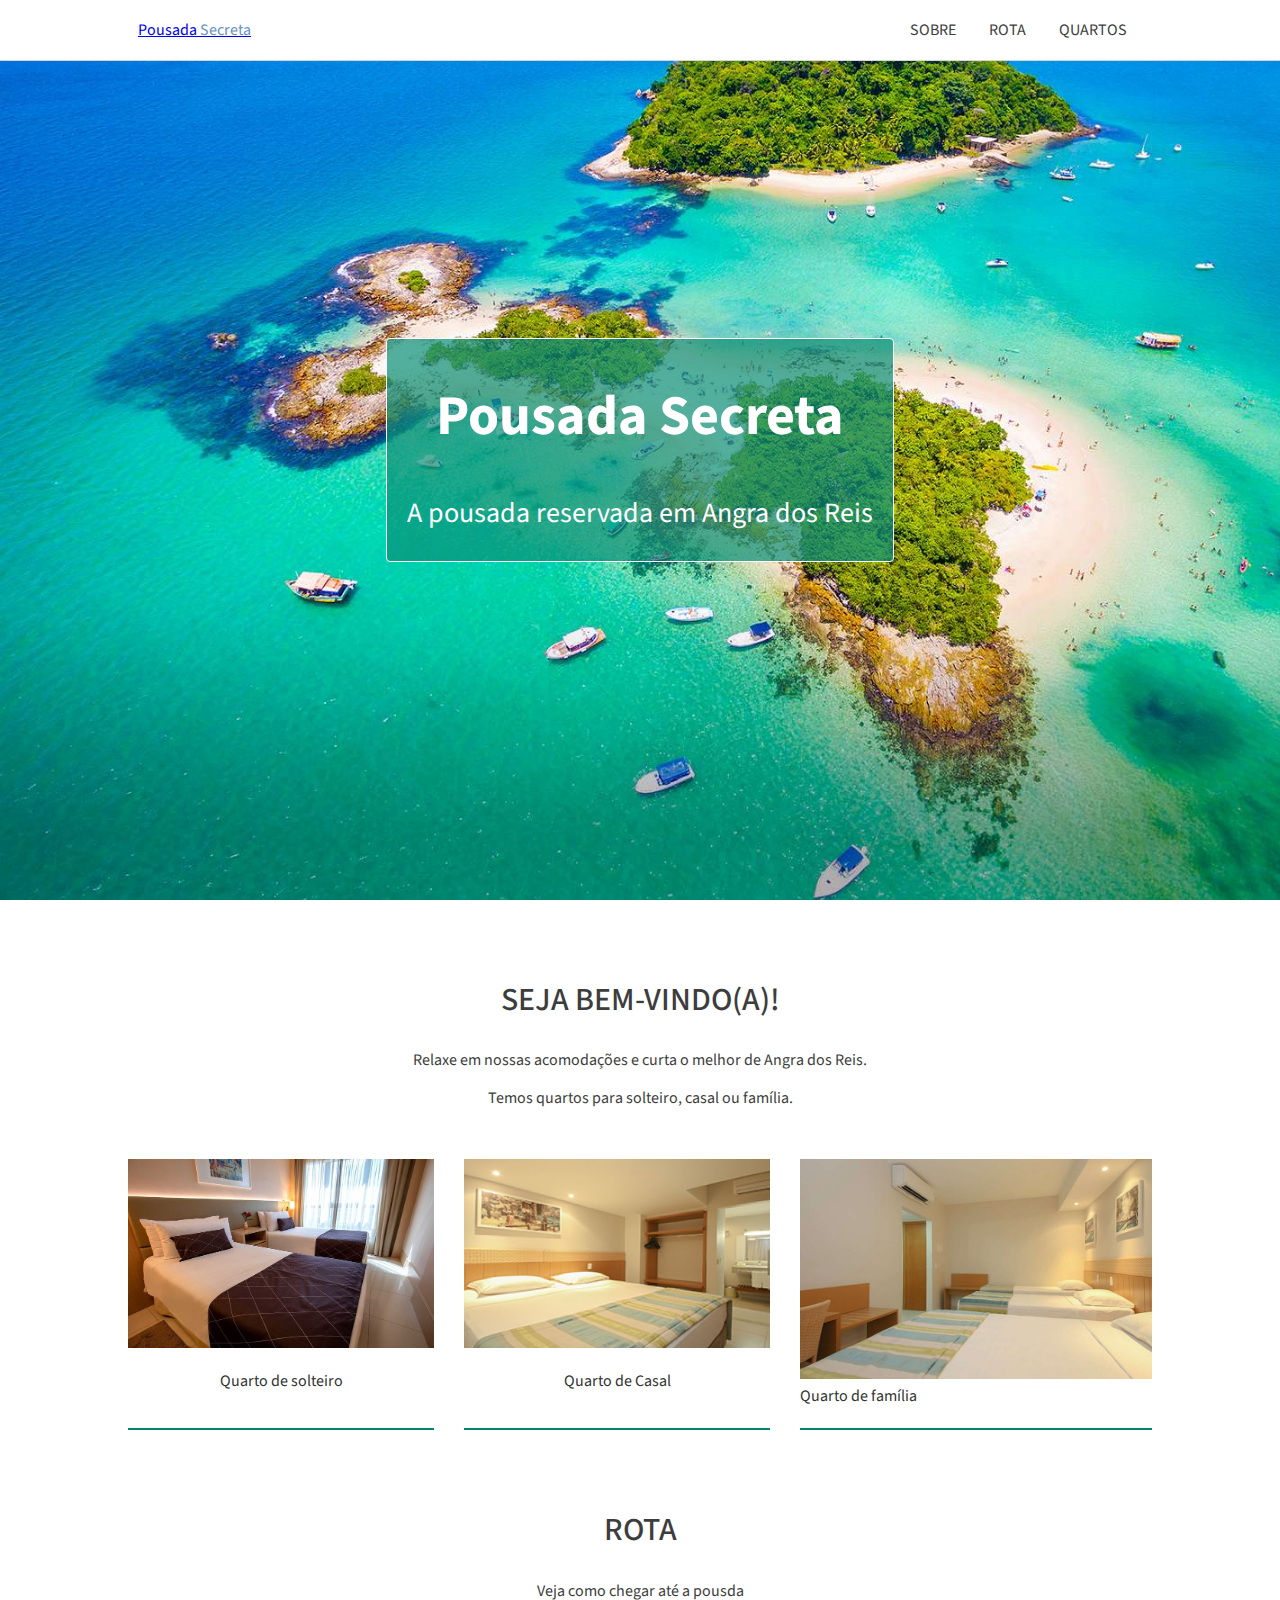
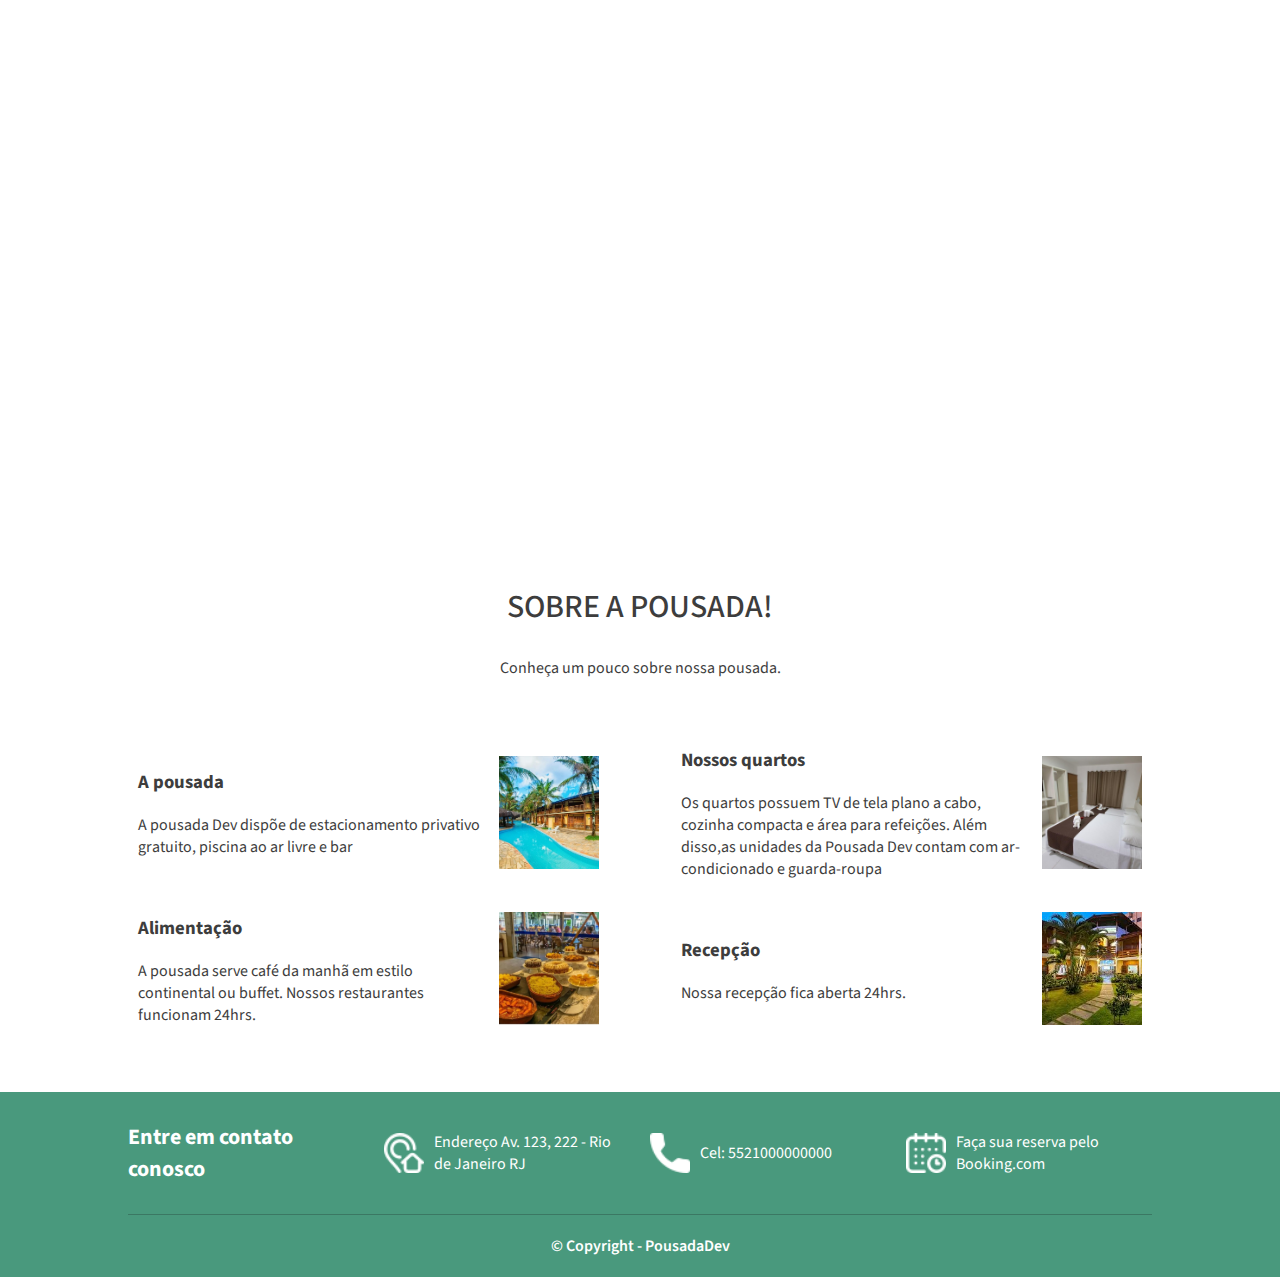
<file: index.html>
<!DOCTYPE html>
<html lang="pt-br">

<head>
    <meta charset="UTF-8">
    <meta http-equiv="X-UA-Compatible" content="IE=edge">
    <meta name="viewport" content="width=device-width, initial-scale=1.0">
    <link rel="stylesheet" href="css/style.css">
    <link rel="stylesheet"
        href=https://fonts.googleapis.com/css2?family=Source+Sans+Pro:ital,wght@0,200;0,300;0,400;0,600;0,700;0,900;1,200;1,300;1,400;1,600;1,700;1,900&display=swap>
    <title>Pousada Secreta</title>
</head>

<body>
    <div class="topo">
        <div class="tamanho-maximo-container container">
            <a href="index.html" class="link-logotipo">Pousada <span>Secreta</span></a>
            <div>
                <a class="link-topo" href="index.html#sobre">Sobre</a>
                <a class="link-topo" href="index.html#rota">Rota</a>
                <a class="link-topo" href="quartos.html">Quartos</a>
            </div>
        </div>
    </div>

    <div class="principal">
        <div class="titulo-site">
            <div class="titulo-site-descricao">
                <h1>Pousada Secreta</h1>
                <p>A pousada reservada em Angra dos Reis</p>
            </div>
        </div>


        <div class="tamanho-maximo-container secao-container">
            <h2>Seja bem-vindo(a)!</h2>
            <p>Relaxe em nossas acomodações e curta o melhor de Angra dos Reis.</p>
            <p>Temos quartos para solteiro, casal ou família.</p>
        </div>


        <div class="quartos tamanho-maximo-container">

            <div class="quarto">
                <img src="assets/quarto-solteiro1.jpg" alt="">
                <a href="quartos.html#solteiro"><p>Quarto de solteiro</p></a>
            </div>

            <div class="quarto">
                <img src="assets/quarto-casal1.jpg" alt="">
                <a href="quartos.html#casal"><p>Quarto de Casal</p></a>
            </div>

            <div class="quarto">
                <img src="assets/quarto-familia1.jpg" alt="">
                <a href="quartos.html#familia">Quarto de família</a>
            </div>
        </div>


        <div id="rota" class="tamanho-maximo-container secao-container">
            <h2>Rota</h2>
            <p>Veja como chegar até a pousda</p>
        </div>

        <div class="container-rota">
            <iframe
                src="https://www.google.com/maps/embed?pb=!1m18!1m12!1m3!1d4033887.387788228!2d-72.55392701163136!3d-9.123445413826845!2m3!1f0!2f0!3f0!3m2!1i1024!2i768!4f13.1!3m3!1m2!1s0x917f8daa4e9106b9%3A0x25ec0ac5083607c1!2sAcre!5e0!3m2!1spt-BR!2sbr!4v1674149244293!5m2!1spt-BR!2sbr"
                width="600" height="450" style="border:0;" allowfullscreen="" loading="lazy"
                referrerpolicy="no-referrer-when-downgrade">
            </iframe>
        </div>


        <div id="sobre" class="tamanho-maximo-container secao-container container-descricao">
            <h2>Sobre a pousada!</h2>
            <p>Conheça um pouco sobre nossa pousada.</p>
        </div>

        <div class="tamanho-maximo-container descricoes">

            <div class="descricao">
                <div class="descricao-conteudo">
                    <h3>A pousada</h3>
                    <p>A pousada Dev dispõe de estacionamento privativo gratuito, piscina ao ar livre e bar</p>
                </div>

                <img class="descricao-img" src="assets/img1.jpg" alt="">
            </div>


            <div class="descricao">
                <div class="descricao-conteudo">
                    <h3>Nossos quartos</h3>
                    <p>Os quartos possuem TV de tela plano a cabo, cozinha compacta e área para refeições. Além disso,as
                        unidades da Pousada Dev contam com ar-condicionado e guarda-roupa</p>
                </div>
                <img class="descricao-img" src="assets/img2.jpg" alt="">
            </div>

            <div class="descricao">
                <div class="descricao-conteudo">
                    <h3>Alimentação</h3>
                    <p>A pousada serve café da manhã em estilo continental ou buffet. Nossos restaurantes funcionam
                        24hrs.</p>
                </div>
                <img class="descricao-img" src="assets/img3.jpg" alt="Restaurante" title="Restaurante" />
            </div>

            <div class="descricao">
                <div class="descricao-conteudo">
                    <h3>Recepção</h3>
                    <p>Nossa recepção fica aberta 24hrs.</p>
                </div>
                <img class="descricao-img" src="assets/img5.jpg" alt="Recepção" title="Recepção" />
            </div>
        </div>
    </div>

    <div class="rodape">
        <div class="tamanho-maximo-container rodape-container">
            <div class="rodape-info">
                <h4>Entre em contato conosco</h4>
            </div>
            
            <a class="rodape-info rodape-link" target="_blank" href="https://goo.gl/maps/wPAS58QxiTopxK6w7">      
            <img class="rodape-icone" src="assets/icones/endereco.png" alt="Ícone endereco" title="Ícone endereco"/>
                <p>
                    Endereço
                    Av. 123, 222 - Rio de Janeiro RJ
                </p>
            </a>

            <div class="rodape-info">
            <img class="rodape-icone" src="assets/icones/telefone.png" alt="Ícone telefone"title="Ícone telefone"/>
                <p>
                    Cel: 5521000000000
                </p>
            </div>

            <a class="rodape-info rodape-link" target="_blank"
                href="https://www.booking.com/searchresults.pt-br.html?aid=375635;label=msn-wLZ0m4wRNI00wFHQAaaO3w-79920787059858%3Atikwd-79920803013016%3Aaud-808219487%3Aloc-20%3Aneo%3Amte%3Adec%3Aqsbooking;sid=9ca5cbe6c9db71b34b98c0738ea780f4;dest_id=-666610;dest_type=city&">
                <img class="rodape-icone" src="assets/icones/calendario.png" alt="Ícone calendario"
                    title="Ícone calendario" />

                <p>
                    Faça sua reserva pelo Booking.com
                </p>
            </a>

            <div class="rodape-copyright">
                © Copyright - PousadaDev
            </div>
        </div>
    </div>
</body>

</html>
</file>
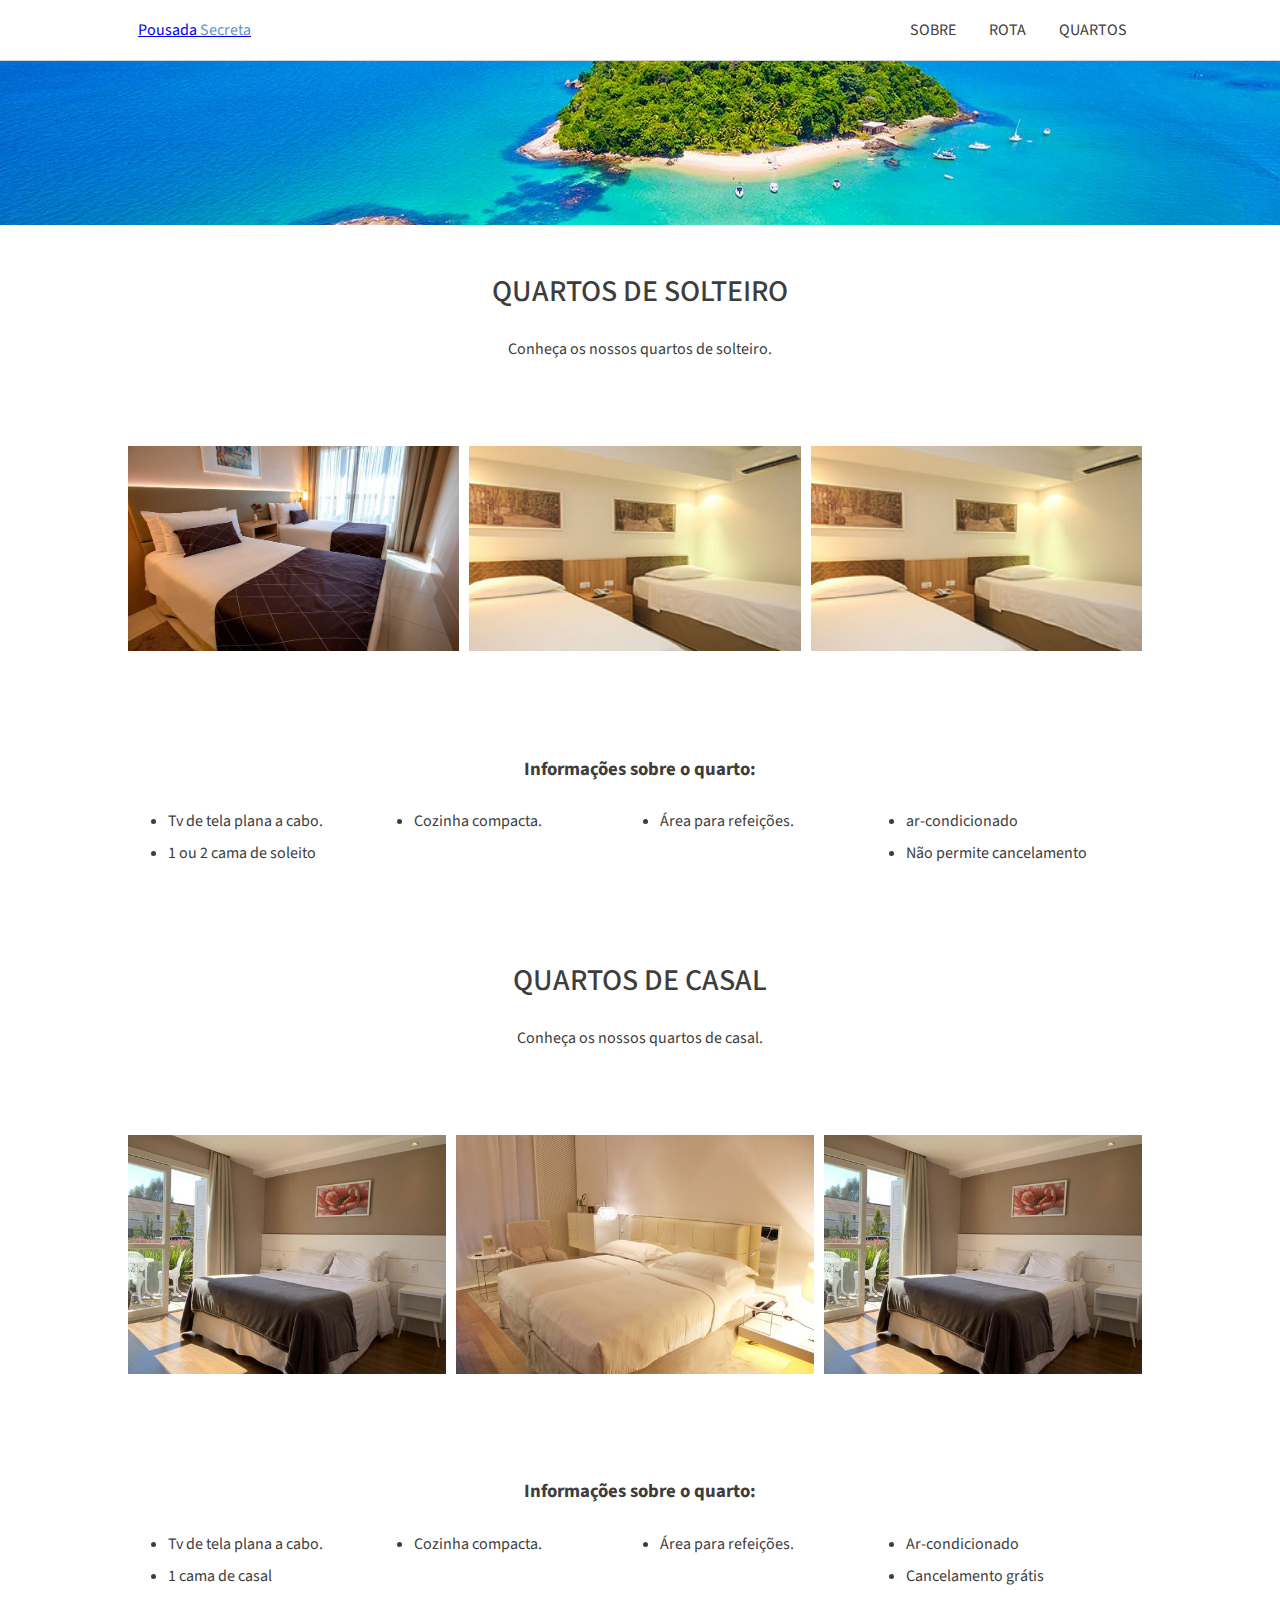
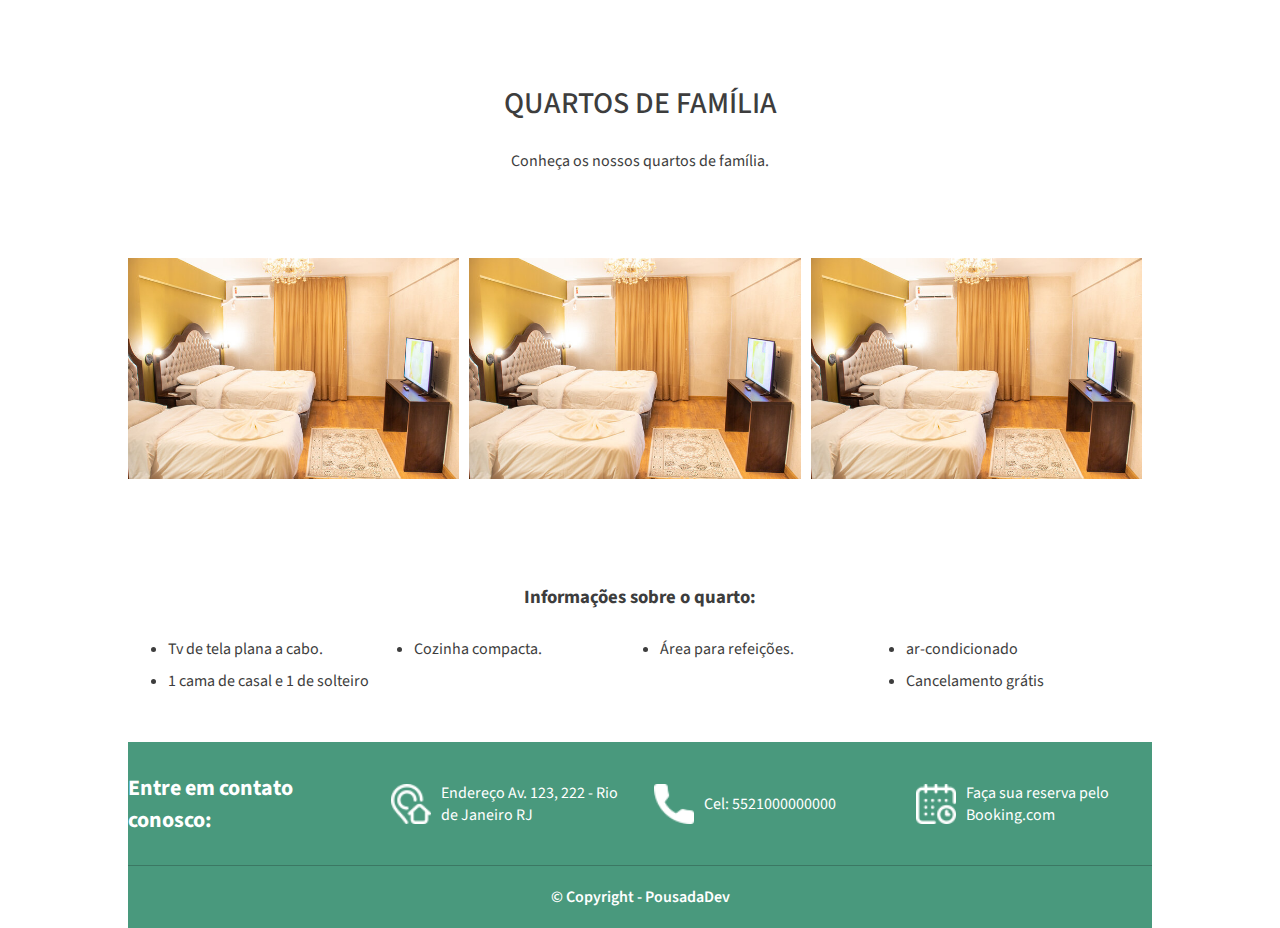
<file: quartos.html>
<!DOCTYPE html>
<html lang="pt-br">
<head>
    <meta charset="UTF-8">
    <meta http-equiv="X-UA-Compatible" content="IE=edge">
    <meta name="viewport" content="width=device-width, initial-scale=1.0">
    <link rel="stylesheet" href="css/style.css">
    <link rel="stylesheet"
        href=https://fonts.googleapis.com/css2?family=Source+Sans+Pro:ital,wght@0,200;0,300;0,400;0,600;0,700;0,900;1,200;1,300;1,400;1,600;1,700;1,900&display=swap>
    <title>Quartos</title>
</head>
<body>
    <div class="topo">
        <div class="tamanho-maximo-container container">
            <a href="index.html" class="link-logotipo">Pousada <span>Secreta</span></a>
            <div>
                <a class="link-topo" href="#sobre">Sobre</a>
                <a class="link-topo" href="#rota">Rota</a>
                <a class="link-topo" href="#">Quartos</a>
            </div>
        </div>
    </div>



    <div>
        <div class="banner-quarto"></div> 
        
        <div class="tamanho-maximo-container">
            <div class="titulo-quarto tamanho-maximo-container secao-container" id="solteiro">
                <h2>Quartos de solteiro</h2>
                <p>Conheça os nossos quartos de solteiro.</p>
            </div>
            <div class="quartos tamanho-maximo-container">
                <div class="img-solteiro"><img src="assets/quarto-solteiro1.jpg" alt=""></div>
                <div class="img-solteiro"><img src="assets/quarto-solteiro3.jpg" alt=""></div>
                <div class="img-solteiro"><img src="assets/quarto-solteiro3.jpg" alt=""></div>
            </div>
            <div class="tamanho-maximo-container secao-container">
                <h3>Informações sobre o quarto:</h3>
                <ul class="lista">
                    <li>Tv de tela plana a cabo.</li>
                    <li>Cozinha compacta.</li>
                    <li>Área para refeições.</li>
                    <li>ar-condicionado</li>
                    <li>1 ou 2 cama de soleito</li>
                    <li>Não permite cancelamento</li>
                </ul>
            </div>

            <div class="tamanho-maximo-container">
                <div class="titulo-quarto tamanho-maximo-container secao-container" id="casal">
                    <h2>Quartos de casal</h2>
                    <p>Conheça os nossos quartos de casal.</p>
                </div>
                <div class="quartos tamanho-maximo-container">
                    <div class="img-solteiro"><img src="assets/quarto-casal3.jpg" alt=""></div>
                    <div class="img-solteiro"><img src="assets/quarto-casal2.jpg" alt=""></div>
                    <div class="img-solteiro"><img src="assets/quarto-casal3.jpg" alt=""></div>
                </div>
                <div class="tamanho-maximo-container secao-container">
                    <h3>Informações sobre o quarto:</h3>
                    <ul class="lista">
                        <li>Tv de tela plana a cabo.</li>
                        <li>Cozinha compacta.</li>
                        <li>Área para refeições.</li>
                        <li>Ar-condicionado</li>
                        <li>1 cama de casal</li>
                        <li>Cancelamento grátis</li>
                    </ul>
                </div>

                <div class="tamanho-maximo-container">
                    <div class="titulo-quarto tamanho-maximo-container secao-container" id="familia">
                        <h2>Quartos de Família</h2>
                        <p>Conheça os nossos quartos de família.</p>
                    </div>
                    <div class="quartos tamanho-maximo-container">
                        <div class="img-solteiro"><img src="assets/quarto-familia3.jpg" alt=""></div>
                        <div class="img-solteiro"><img src="assets/quarto-familia3.jpg" alt=""></div>
                        <div class="img-solteiro"><img src="assets/quarto-familia3.jpg" alt=""></div>
                    </div>
                    <div class="tamanho-maximo-container secao-container">
                        <h3>Informações sobre o quarto:</h3>
                        <ul class="lista">
                            <li>Tv de tela plana a cabo.</li>
                            <li>Cozinha compacta.</li>
                            <li>Área para refeições.</li>
                            <li>ar-condicionado</li>
                            <li>1 cama de casal e 1 de solteiro</li>
                            <li>Cancelamento grátis</li>
                        </ul>
                    </div>

            
        </div>


    </div>   

    <div class="rodape">
        <div class="tamanho-maximo-container rodape-container">
          <div class="rodape-info">
            <h4>Entre em contato conosco:</h4>
          </div>
    
          <div class="rodape-info">
            <img class="rodape-icone" src="assets/icones/endereco.png" alt="Ícone endereco" title="Ícone endereco"/>
    
            <p><a href="#">
              Endereço
              Av. 123, 222 - Rio de Janeiro RJ
            </a></p>
          </div>
    
          <div class="rodape-info">
            <img class="rodape-icone" src="assets/icones/telefone.png" alt="Ícone telefone" title="Ícone telefone"/>
    
            <p>
              Cel: 5521000000000
            </p>
          </div>
    
          <div class="rodape-info">
            <img class="rodape-icone" src="assets/icones/calendario.png" alt="Ícone calendario" title="Ícone calendario"/>
    
            <p><a href="#">
              Faça sua reserva pelo Booking.com
            </a></p>
          </div>
    
          <div class="rodape-copyright">
            © Copyright - PousadaDev
          </div>
        </div>
      </div>
</body>
</html>
</file>
<file: css/style.css>
* {
    box-sizing: border-box;
}

body {
    margin: 0;
    padding: 0;
    color: #3d3d3d;
    font-family: 'Source Sans Pro', sans-serif;
    background-color: #fff;
}

.container {
    max-width: 1024px;
}

.topo {
    position: fixed;
    width: 100%;
    background-color: #fff;
    border-bottom: 1px solid #d5d5d5;
}

.topo .container {
    display: flex;
    align-items: center;
    justify-content: space-between;
    width: 100%;
    height: 60px;
    padding: 0 10px;
    margin: 0 auto;
}

.link-lotipo {
    margin: 0 40px 0 0;
    font-size: 24px;
    text-decoration: none;
    color: #3d3d3d;
}

.link-logotipo span {
    color: #6592c9;
}

.link-topo {
    text-transform: uppercase;
    line-height: 18px;
    text-decoration: none;
    padding: 0px 15px 10px 15px;
    color: #3d3d3d;
    transition: all 0.8s;
}

.link-topo:hover {
    background-color:  #00836a;
    color: #fff;
    padding: 10px 15px;
    border-radius: 5px;
    margin: 0px 5px;
}

.titulo-site{
    background-image: url('/assets/img-fundo.jpg'); /*definiu a imagerm como fundo do contaienr*/
    background-repeat: no-repeat; /*nao repete a imagem*/
    background-size: cover; /*preenche o espaço*/
    height: 100vh; /*ocupa 100 da altura*/

    display: flex;
    justify-content: center;
    align-items: center;
}

.titulo-site-descricao{
    color: #fff;
    font-size: 28px;
    background-color: #0a9077b3;
    border: 1px solid;
    padding: 0 20px;
    border-radius: 4px;
    text-align: center;
}

.quartos{
    display: flex;
    justify-content: space-between;
}

.quarto{
    margin-right: 30px;
    padding-bottom: 20px;
    border-bottom: 2px solid #00836a;
    text-decoration: none;
    color: #3d3d3d;
    transition: all 0.8s;
}

.quarto a{
    text-decoration: none;
    color: #333;
}

.quarto a p{
    text-align: center;
}

.quarto:last-child{
    margin-right: 0px;
}

.tamanho-maximo-container{
    max-width: 1024px;
    margin: 0 auto;
}

.secao-container{
    text-align: center;
    margin-bottom: 50px;
    padding-top: 50px;
}

.secao-container h2{
    font-size: 32px;
    font-weight: 500;
    text-transform: uppercase;
}

img{
   width: 100%;
}

.descricoes{
    display: flex;
    flex-wrap: wrap;
    justify-content: space-between;
    padding-bottom: 50px;
}

.descricao {
    display: flex;
    width: 45%;
    margin: 0 10px;
    align-items: center;
    justify-content: space-between;
}

.descricao-conteudo{
    flex: 1 1 auto;
}

.descricao-img{
    width: 100px;
    height: 113px;
    object-fit: cover;
    margin-left: 10px;
}

.rodape-copyright{
    text-align: center;
    padding: 20px;
    border-top: 1px solid #3b7863;
    color: #fff;
    font-weight: 600;
    width: 100%;
}

.rodape {
    background-color: #49997d;
    color:#fff;
  }
  
  .rodape h4 {
    font-size: 22px;
  }
  
  .rodape-container {
    display: flex;
    flex-wrap: wrap;
    justify-content: space-between;
  }
  
  .rodape-info {
    width: 23%;
    display: flex;
    align-items: center;
  }
  
  .rodape-link{
    margin-right: 10px;
    color: #fff;
    text-decoration: none;
  }
  
  .rodape-icone {
    width: 40px;
    height: 40px;
    margin-right: 10px;
  }
  
  .rodape-info a{
    text-decoration: none;
    color: #fff;
  }

  .container-rota{
    text-align: center;
  }

  /*#############QUARTO#############*/

  .banner-quarto{
    background-image: url('/assets/img-fundo.jpg'); /*definiu a imagerm como fundo do contaienr*/
    background-repeat: no-repeat; /*nao repete a imagem*/
    background-size: cover; /*preenche o espaço*/
    height: 25vh; /*ocupa 100 da altura*/

    display: flex;
    justify-content: center;
    align-items: center;
}

.titulo-quarto {
    color: #3d3d3d;
    background-color: #ffffffb3;
    padding: 20px 20px;
    text-align: center;
}

.titulo-quarto h2{
    text-transform: uppercase;
    font-size: 30px;
}

.titulo-quarto p{
    font-size: 16px;
}

.container-quarto{
    display: flex;
    justify-content: space-between;
}

.img-solteiro{
    margin-right: 10px;
    padding-bottom: 30px;
}

.lista{
    display: flex;
    justify-content: space-between;
    flex-wrap: wrap;
}

.lista li{
    width: 25%;
    text-align: left;
    margin-top: 10px;
}
</file>
